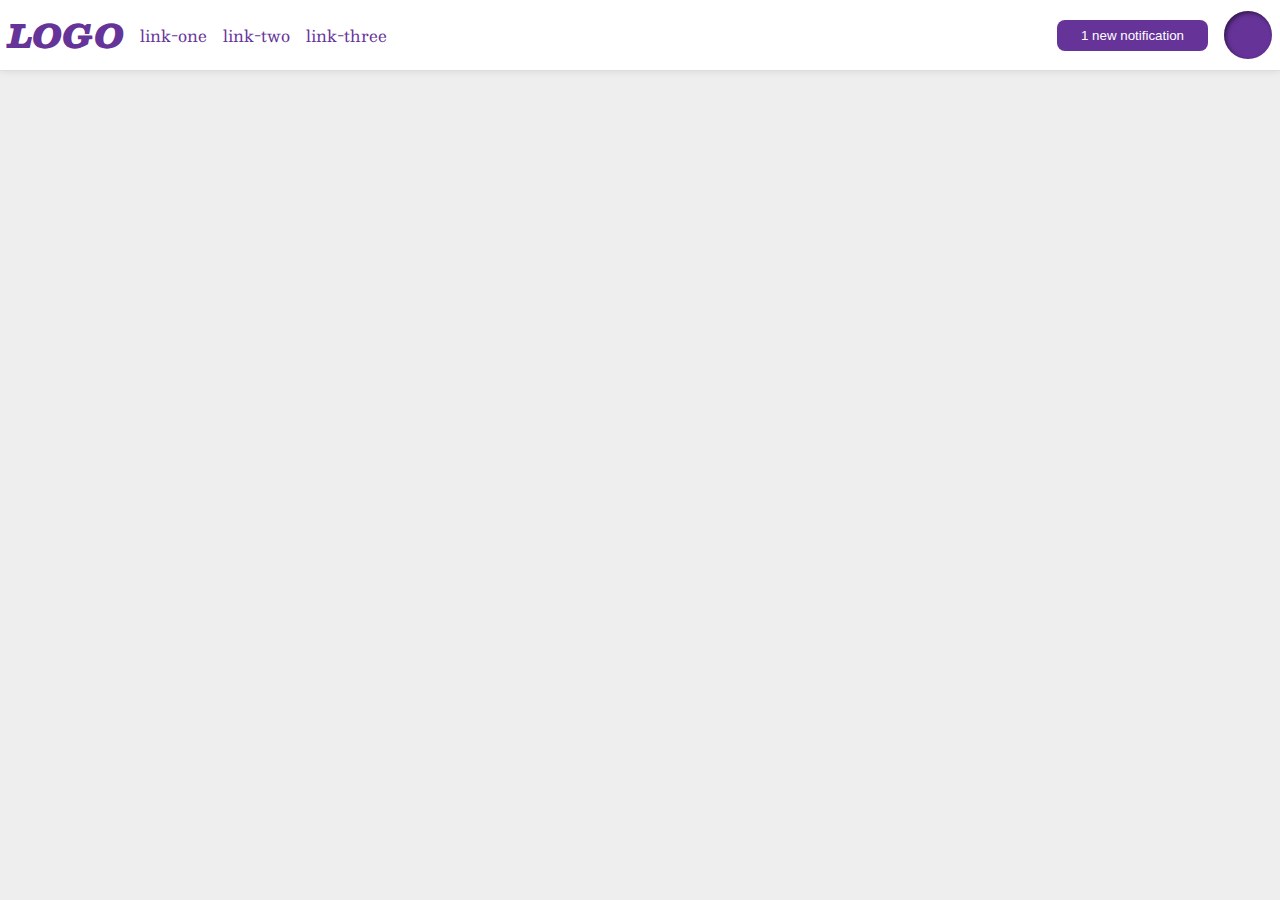
<file: foundations/flex/03-flex-header-2/index.html>
<!DOCTYPE html>
<html lang="en">
  <head>
    <meta charset="UTF-8">
    <meta http-equiv="X-UA-Compatible" content="IE=edge">
    <meta name="viewport" content="width=device-width, initial-scale=1.0">
    <title>Flex Header 2</title>
    <link rel="stylesheet" href="style.css">
  </head>
  <body>
    <div class="header">
      <div class="left">
        <div class="logo">
          LOGO
        </div>
        <ul class="links">
          <li><a href="https://google.com">link-one</a></li>
          <li><a href="https://google.com">link-two</a></li>
          <li><a href="https://google.com">link-three</a></li>
        </ul>
      </div>
      <div class="right">
        <button class="notifications">
          1 new notification
        </button>
        <div class="profile-image"></div>
      </div>
    </div>
  </body>
</html>
</file>
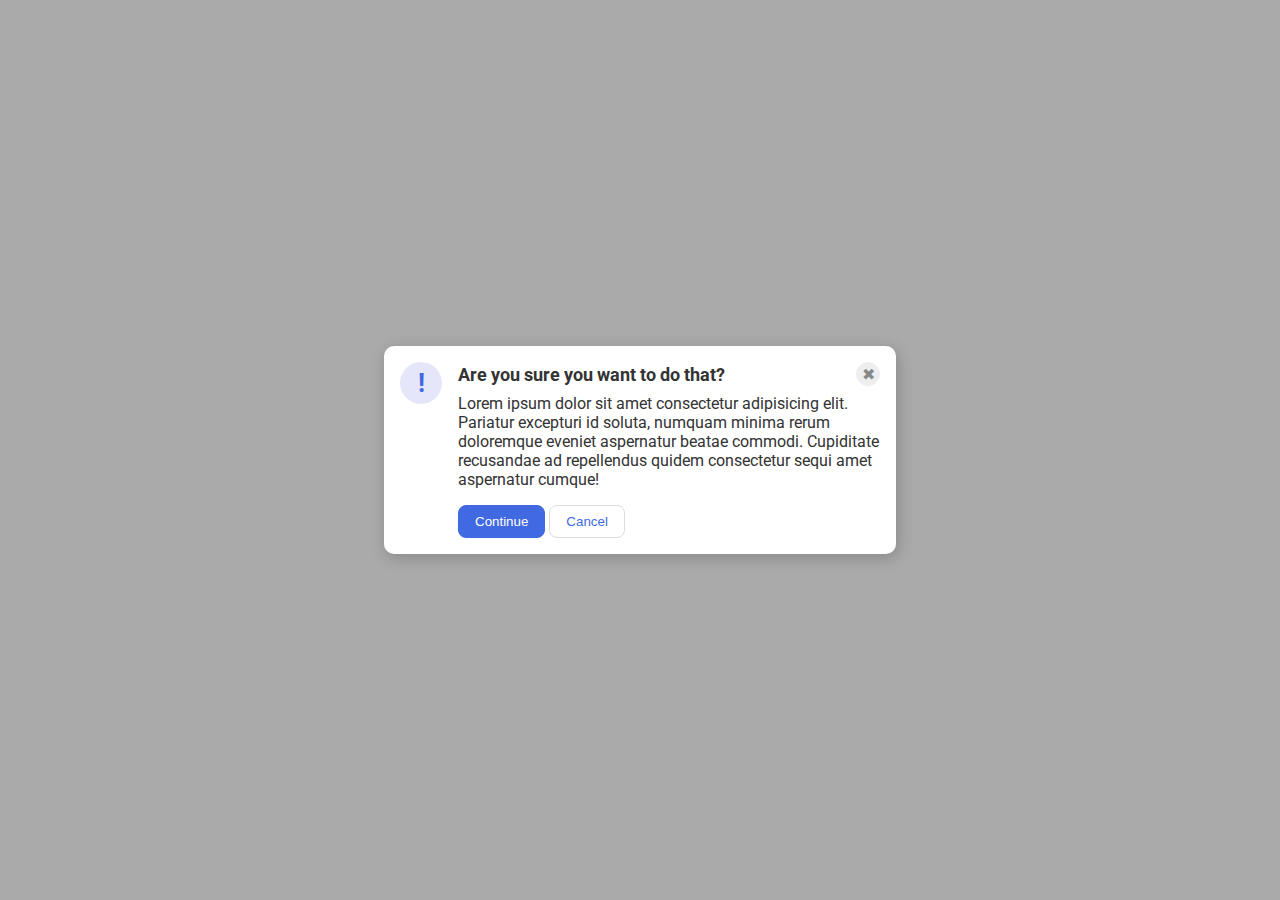
<file: foundations/flex/05-flex-modal/index.html>
<!DOCTYPE html>
<html lang="en">
  <head>
    <meta charset="UTF-8">
    <meta http-equiv="X-UA-Compatible" content="IE=edge">
    <meta name="viewport" content="width=device-width, initial-scale=1.0">
    <link rel="stylesheet" href="style.css">
    <title>Modal</title>
  </head>
  <body>
    <div class="modal">
      <div class="icon">!</div>
      <div class="container">   
        <div class="header">Are you sure you want to do that?
          <button class="close-button">✖</button>
        </div>
        <div class="text">Lorem ipsum dolor sit amet consectetur adipisicing elit. Pariatur excepturi id soluta, numquam minima rerum doloremque eveniet aspernatur beatae commodi. Cupiditate recusandae ad repellendus quidem consectetur sequi amet aspernatur cumque!</div>
        <button class="continue">Continue</button>
        <button class="cancel">Cancel</button>
      </div>
    </div>
  </body>
</html>
</file>
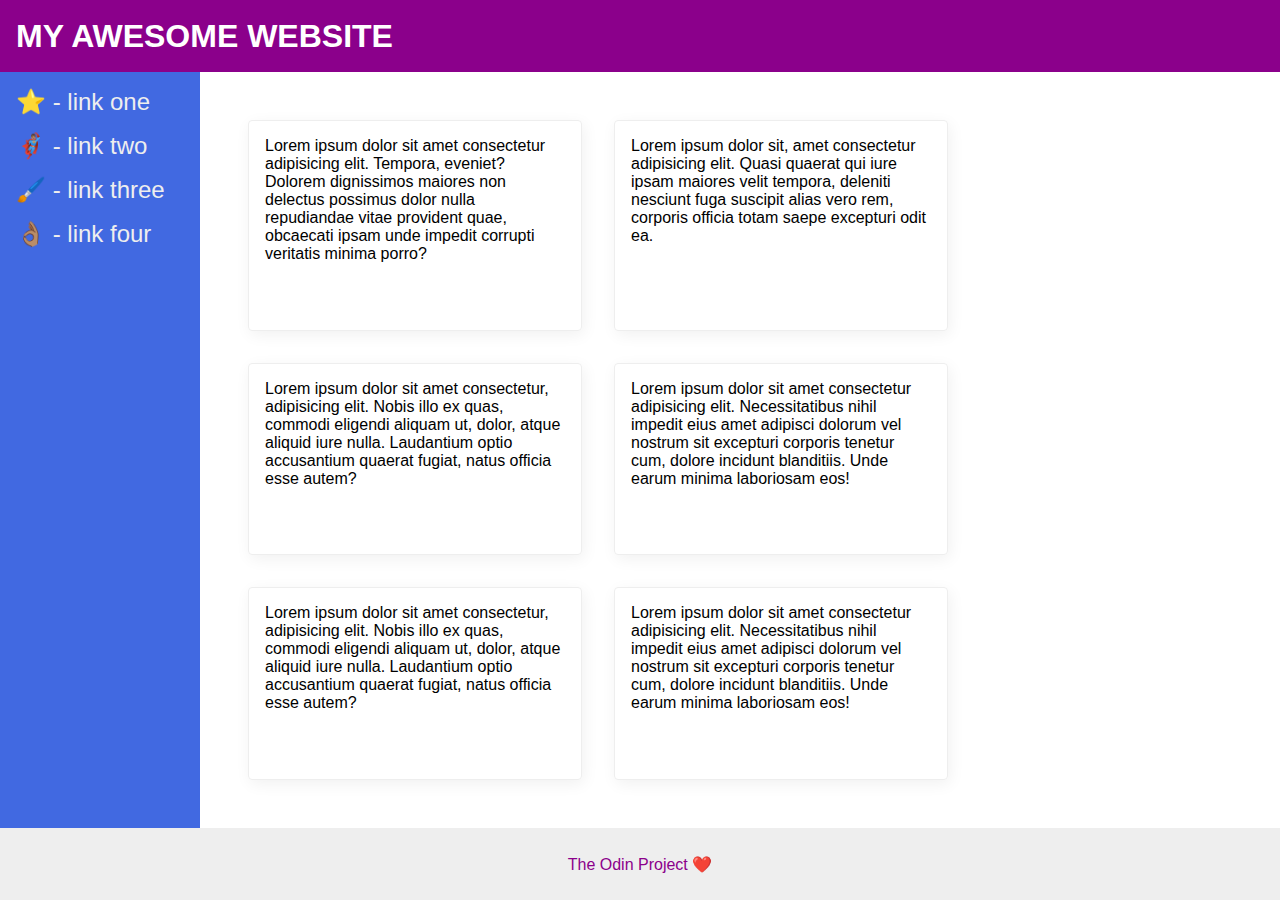
<file: foundations/flex/07-flex-layout-2/index.html>
<!DOCTYPE html>
<html lang="en">
  <head>
    <meta charset="UTF-8">
    <meta http-equiv="X-UA-Compatible" content="IE=edge">
    <meta name="viewport" content="width=device-width, initial-scale=1.0">
    <title>The Holy Grail</title>
    <link rel="stylesheet" href="style.css">
  </head>
  <body>
    <div class="header">
      MY AWESOME WEBSITE
    </div>
    
  <div class="body">
    <div class="sidebar">
      <ul>
        <li><a href="#">⭐ - link one</a></li>
        <li><a href="#">🦸🏽‍♂️ - link two</a></li>
        <li><a href="#">🖌️ - link three</a></li>
        <li><a href="#">👌🏽 - link four</a></li>
      </ul>
    </div>
    <div class="container">
      <div class="card">Lorem ipsum dolor sit amet consectetur adipisicing elit. Tempora, eveniet? Dolorem dignissimos maiores non delectus possimus dolor nulla repudiandae vitae provident quae, obcaecati ipsam unde impedit corrupti veritatis minima porro?</div>
      <div class="card">Lorem ipsum dolor sit, amet consectetur adipisicing elit. Quasi quaerat qui iure ipsam maiores velit tempora, deleniti nesciunt fuga suscipit alias vero rem, corporis officia totam saepe excepturi odit ea.</div>
      <div class="card">Lorem ipsum dolor sit amet consectetur, adipisicing elit. Nobis illo ex quas, commodi eligendi aliquam ut, dolor, atque aliquid iure nulla. Laudantium optio accusantium quaerat fugiat, natus officia esse autem?</div>
      <div class="card">Lorem ipsum dolor sit amet consectetur adipisicing elit. Necessitatibus nihil impedit eius amet adipisci dolorum vel nostrum sit excepturi corporis tenetur cum, dolore incidunt blanditiis. Unde earum minima laboriosam eos!</div>
      <div class="card">Lorem ipsum dolor sit amet consectetur, adipisicing elit. Nobis illo ex quas, commodi eligendi aliquam ut, dolor, atque aliquid iure nulla. Laudantium optio accusantium quaerat fugiat, natus officia esse autem?</div>
      <div class="card">Lorem ipsum dolor sit amet consectetur adipisicing elit. Necessitatibus nihil impedit eius amet adipisci dolorum vel nostrum sit excepturi corporis tenetur cum, dolore incidunt blanditiis. Unde earum minima laboriosam eos!</div>
    </div>
  </div>
    <div class="footer">
      The Odin Project ❤️
    </div>
  </body>
</html>
</file>
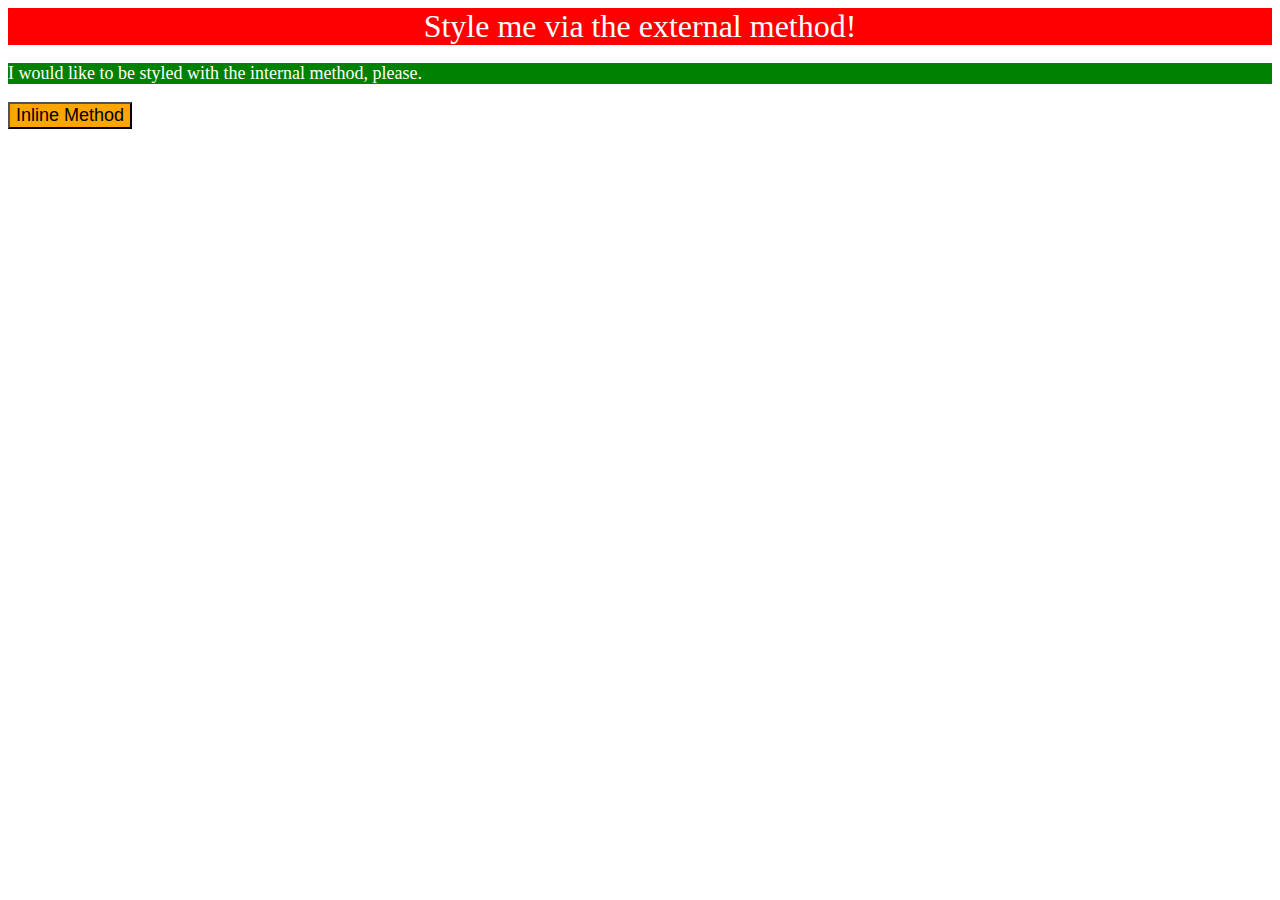
<file: foundations/intro-to-css/01-css-methods/index.html>
<!DOCTYPE html>
<html lang="en">
  <head>
    <meta charset="UTF-8">
    <meta http-equiv="X-UA-Compatible" content="IE=edge">
    <meta name="viewport" content="width=device-width, initial-scale=1.0">
    <title>Methods for Adding CSS</title>
    <link rel="stylesheet" href="style.css">
  </head>
  <body>
    <div>Style me via the external method!</div>
    <p style="background-color:green; color:white; font-size:18px;">I would like to be styled with the internal method, please.</p>
    <button>Inline Method</button>
  </body>
</html>
</file>
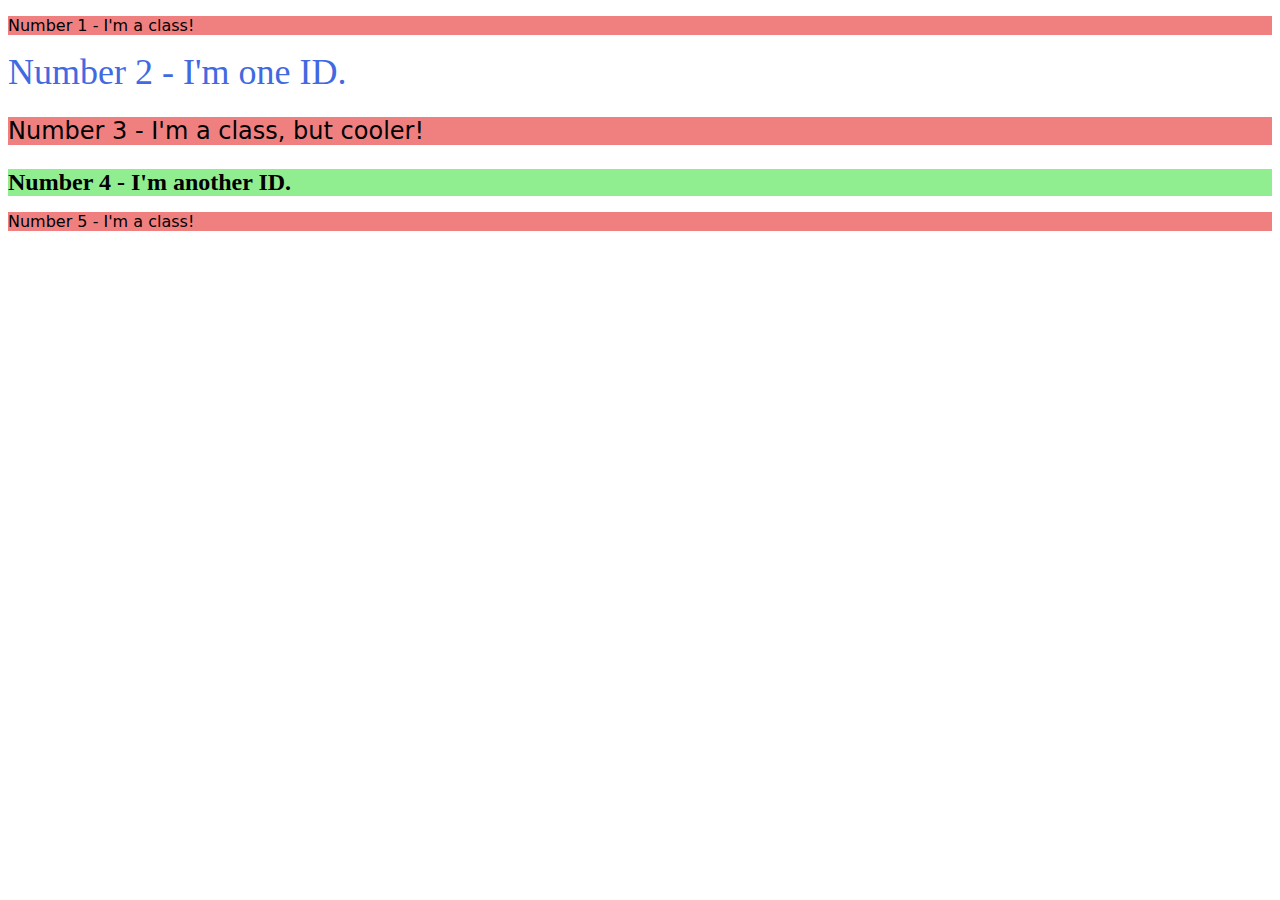
<file: foundations/intro-to-css/02-class-id-selectors/index.html>
<!DOCTYPE html>
<html lang="en">
  <head>
    <meta charset="UTF-8">
    <meta http-equiv="X-UA-Compatible" content="IE=edge">
    <meta name="viewport" content="width=device-width, initial-scale=1.0">
    <title>Class and ID Selectors</title>
    <link rel="stylesheet" href="style.css">
  </head>
  <body>
    <p class="odd-number">Number 1 - I'm a class!</p>
    <div id="number-two">Number 2 - I'm one ID.</div>
    <p class="odd-number cool">Number 3 - I'm a class, but cooler!</p>
    <div id="id-four">Number 4 - I'm another ID.</div>
    <p class="odd-number">Number 5 - I'm a class!</p>
  </body>
</html>
</file>
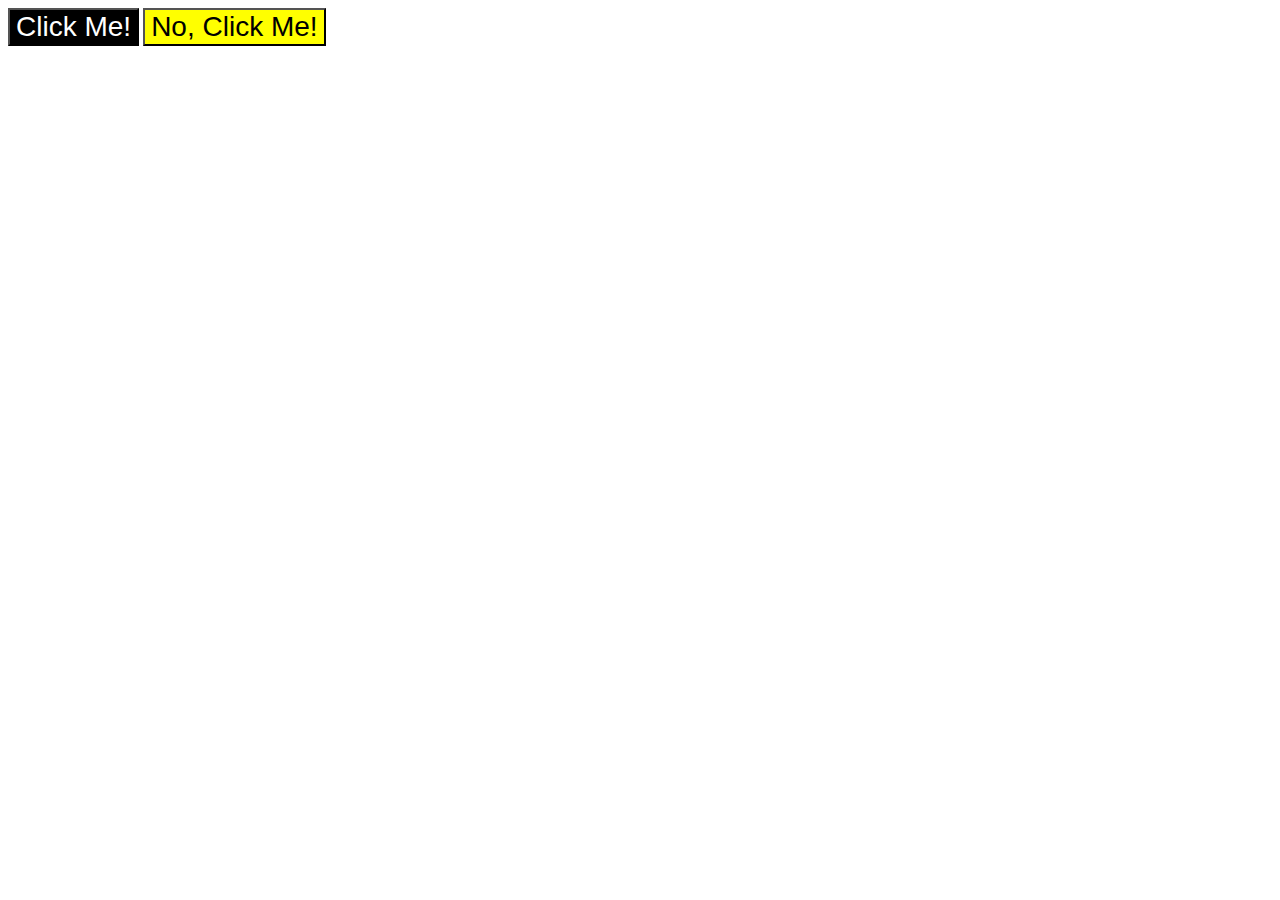
<file: foundations/intro-to-css/03-grouping-selectors/index.html>
<!DOCTYPE html>
<html lang="en">
  <head>
    <meta charset="UTF-8">
    <meta http-equiv="X-UA-Compatible" content="IE=edge">
    <meta name="viewport" content="width=device-width, initial-scale=1.0">
    <title>Grouping Selectors</title>
    <link rel="stylesheet" href="style.css">
  </head>
  <body>
    <button class="both-shared click-btn" >Click Me!</button>
    <button class="both-shared no-btn">No, Click Me!</button>
  </body>
</html>
</file>
<file: foundations/flex/03-flex-header-2/style.css>
/* this is some magical font-importing.  
you'll learn about it later. */
@import url('https://fonts.googleapis.com/css2?family=Besley:ital,wght@0,400;1,900&display=swap');


body {
  margin: 0;
  background: #eee;
  font-family: Besley, serif;
}

.header {
  background: white;
  border-bottom: 1px solid #ddd;
  box-shadow: 0 0 8px rgba(0,0,0,.1);
  display:flex;
  justify-content: space-between;
  padding: 8px;
  
  
}

.profile-image {
  background: rebeccapurple;
  box-shadow: inset 2px 2px 4px rgba(0,0,0,.5);
  border-radius: 50%;
  width: 48px;
  height: 48px;
}

.logo {
  color: rebeccapurple;
  font-size: 32px;
  font-weight: 900;
  font-style: italic;
}

button {
  border: none;
  border-radius: 8px;
  background: rebeccapurple;
  color: white;
  padding: 8px 24px;
}

a {
  /* this removes the line under our links */
  text-decoration: none;
  color: rebeccapurple;
}

ul {
  list-style-type: none;
  margin: 0;       /* remove browser default margin */
  padding: 0;
}

.right{
  display:flex;
  align-items: center;
  gap:16px;
  flex-shrink: 0;
  
}

.left{
  display: flex;
  gap:16px;
  align-items: center;
  flex-shrink: 0;
}

.left ul{
  display: flex; 
  gap:16px;
  flex-shrink: 0;
  
  
}
</file>
<file: foundations/flex/05-flex-modal/style.css>
@import url('https://fonts.googleapis.com/css2?family=Roboto:wght@400;700&display=swap');

html, body {
  height: 100%;
}

body {
  font-family: Roboto, sans-serif;
  margin: 0;
  background: #aaa;
  color: #333;
  /* I'll give you this one for free lol */
  display: flex;
  align-items: center;
  justify-content: center;
}

.modal {
  background: white;
  width: 480px;
  border-radius: 10px;
  box-shadow: 2px 4px 16px rgba(0,0,0,.2);
  padding:16px;
  display:flex; 
  gap: 16px;
}

.icon {
  color: royalblue;
  font-size: 26px;
  font-weight: 700;
  background: lavender;
  width: 42px;
  height: 42px;
  border-radius: 50%;
  display: flex;
  align-items: center;
  justify-content: center;

}
.icon {
  /* this keeps the icon from getting smashed by the text */
  flex-shrink: 0;
}

.header{
  font-weight:bold;
  display:flex;
  justify-content: space-between;
  align-items:center;
  font-size: 18px;
  margin-bottom: 8px;
}

.text {
  margin-bottom: 16px;
}





.close-button {
  background: #eee;
  border-radius: 50%;
  color: #888;
  font-weight: 400;
  font-size: 16px;
  height: 24px;
  width: 24px;
  display: flex;
  align-items: center;
  justify-content: center;
  border: 1px solid #eee;
  padding: 0;
}

button {
  cursor: pointer;
  padding: 8px 16px;
  border-radius: 8px;
}

button.continue {
  background: royalblue;
  border: 1px solid royalblue;
  color: white;
}

button.cancel {
  background: white;
  border: 1px solid #ddd;
  color: royalblue;
}
</file>
<file: foundations/flex/07-flex-layout-2/style.css>
body {
  font-family: -apple-system, BlinkMacSystemFont, 'Segoe UI', Roboto, Oxygen, Ubuntu, Cantarell, 'Open Sans', 'Helvetica Neue', sans-serif;
  margin: 0;
  min-height: 100vh;

}

.header {
  height: 72px;
  background: darkmagenta;
  color: white;
}

.footer {
  height: 72px;
  background: #eee;
  color: darkmagenta;
}

.sidebar {
  width: 200px;
  background: royalblue;
  box-sizing: border-box;
}

.card {
  border: 1px solid #eee;
  box-shadow: 2px 4px 16px rgba(0,0,0,.06);
  border-radius: 4px;
}


/* SOlution */

body{
  display:flex;
  flex-direction:column;
}

a{
  text-decoration:none;
  color:#eee;
  font-size: 24px;
}

ul {
  list-style-type: none;
  margin: 0;
  padding: 0;
}

.header{
  font-weight:900;
  font-size:32px;
  display:flex;
  align-items:center;
  padding: 0 16px;
}

.sidebar{
  flex-shrink:0;
  padding:16px;
}


li {
  margin-bottom: 16px;
}

.body{
  display: flex;
  flex:1;
}

.footer{
  display:flex;
  justify-content:center;
  align-items:center;
}

.card {
  padding: 16px;
  width: 300px;
 

}

.container{
  display:flex;
  flex-wrap: wrap;
  padding: 48px;
  gap:32px; 

}
</file>
<file: foundations/intro-to-css/01-css-methods/style.css>
div{
    background-color:red;
    text-align: center;
    font-size:32px;
    color:white;
}

button{
    background-color:orange;
    font-size:18px;
}
</file>
<file: foundations/intro-to-css/02-class-id-selectors/style.css>
.odd-number{
    background-color:#f08080;
    font-family: Verdana, "DejaVu Sans", sans-serif;
}

#number-two{
    color:royalblue;
    font-size:36px;
}

.cool{
    font-size:24px;
}

#id-four{
    background-color:lightgreen;
    font-size:24px;
    font-weight:bold;
}
</file>
<file: foundations/intro-to-css/03-grouping-selectors/style.css>
.both-shared{
    font-size: 28px;
    font-family: Helvetica, "Time New Roman", sans-serif;
}

.click-btn{
    color:white;
    background-color:black;

}

.no-btn{
    background-color: yellow;
}
</file>
